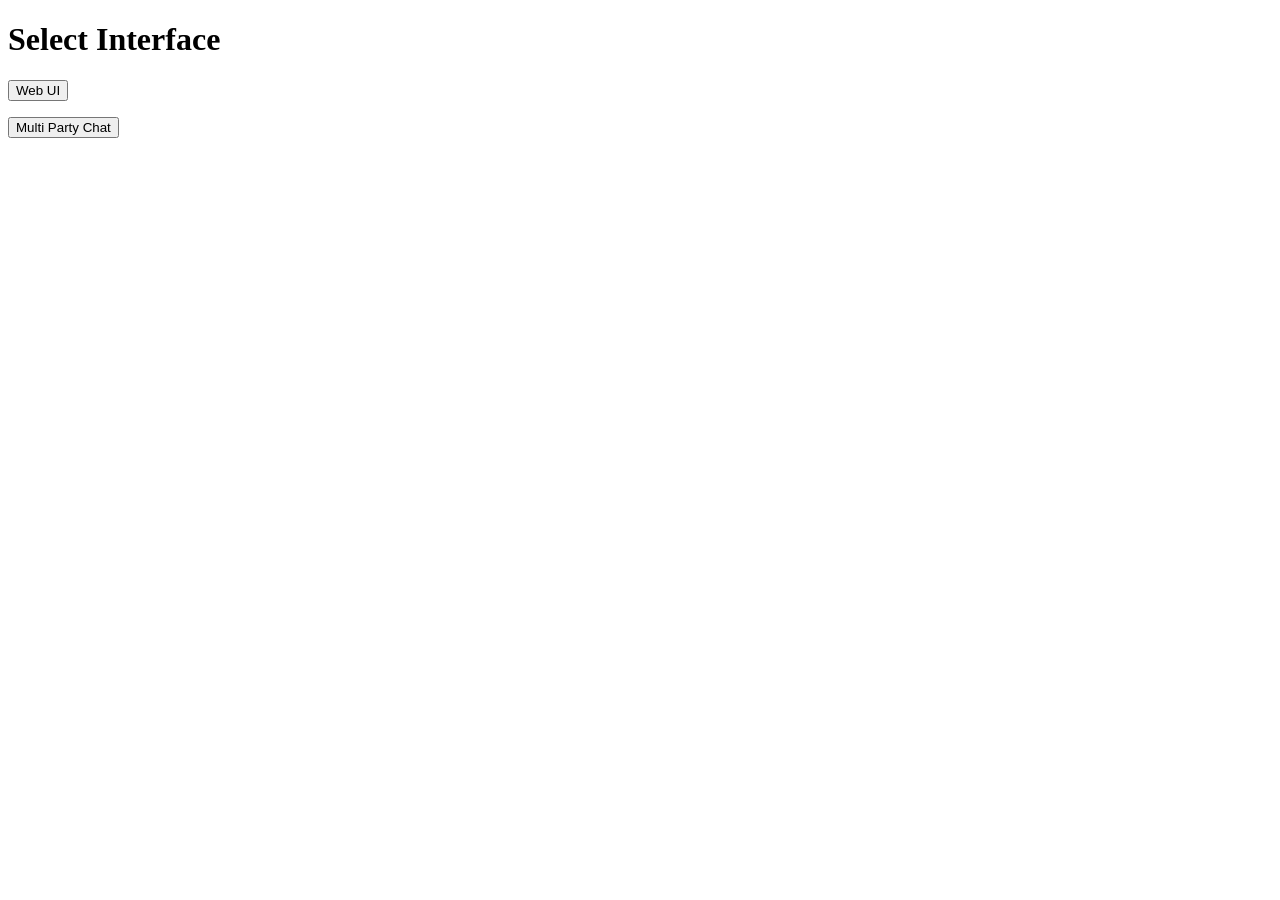
<file: index.html>
<!DOCTYPE html>
<html>
<head>
    <title>Chatbot Navigation</title>
</head>
<body>
    <h1>Select Interface</h1>
    <p>
        <button onclick="window.location.href='webui/index.html'">Web UI</button>
    </p>
    <p>
        <button onclick="window.location.href='webui/multi_party_chat/index.html'">Multi Party Chat</button>
    </p>
</body>
</html>
</file>
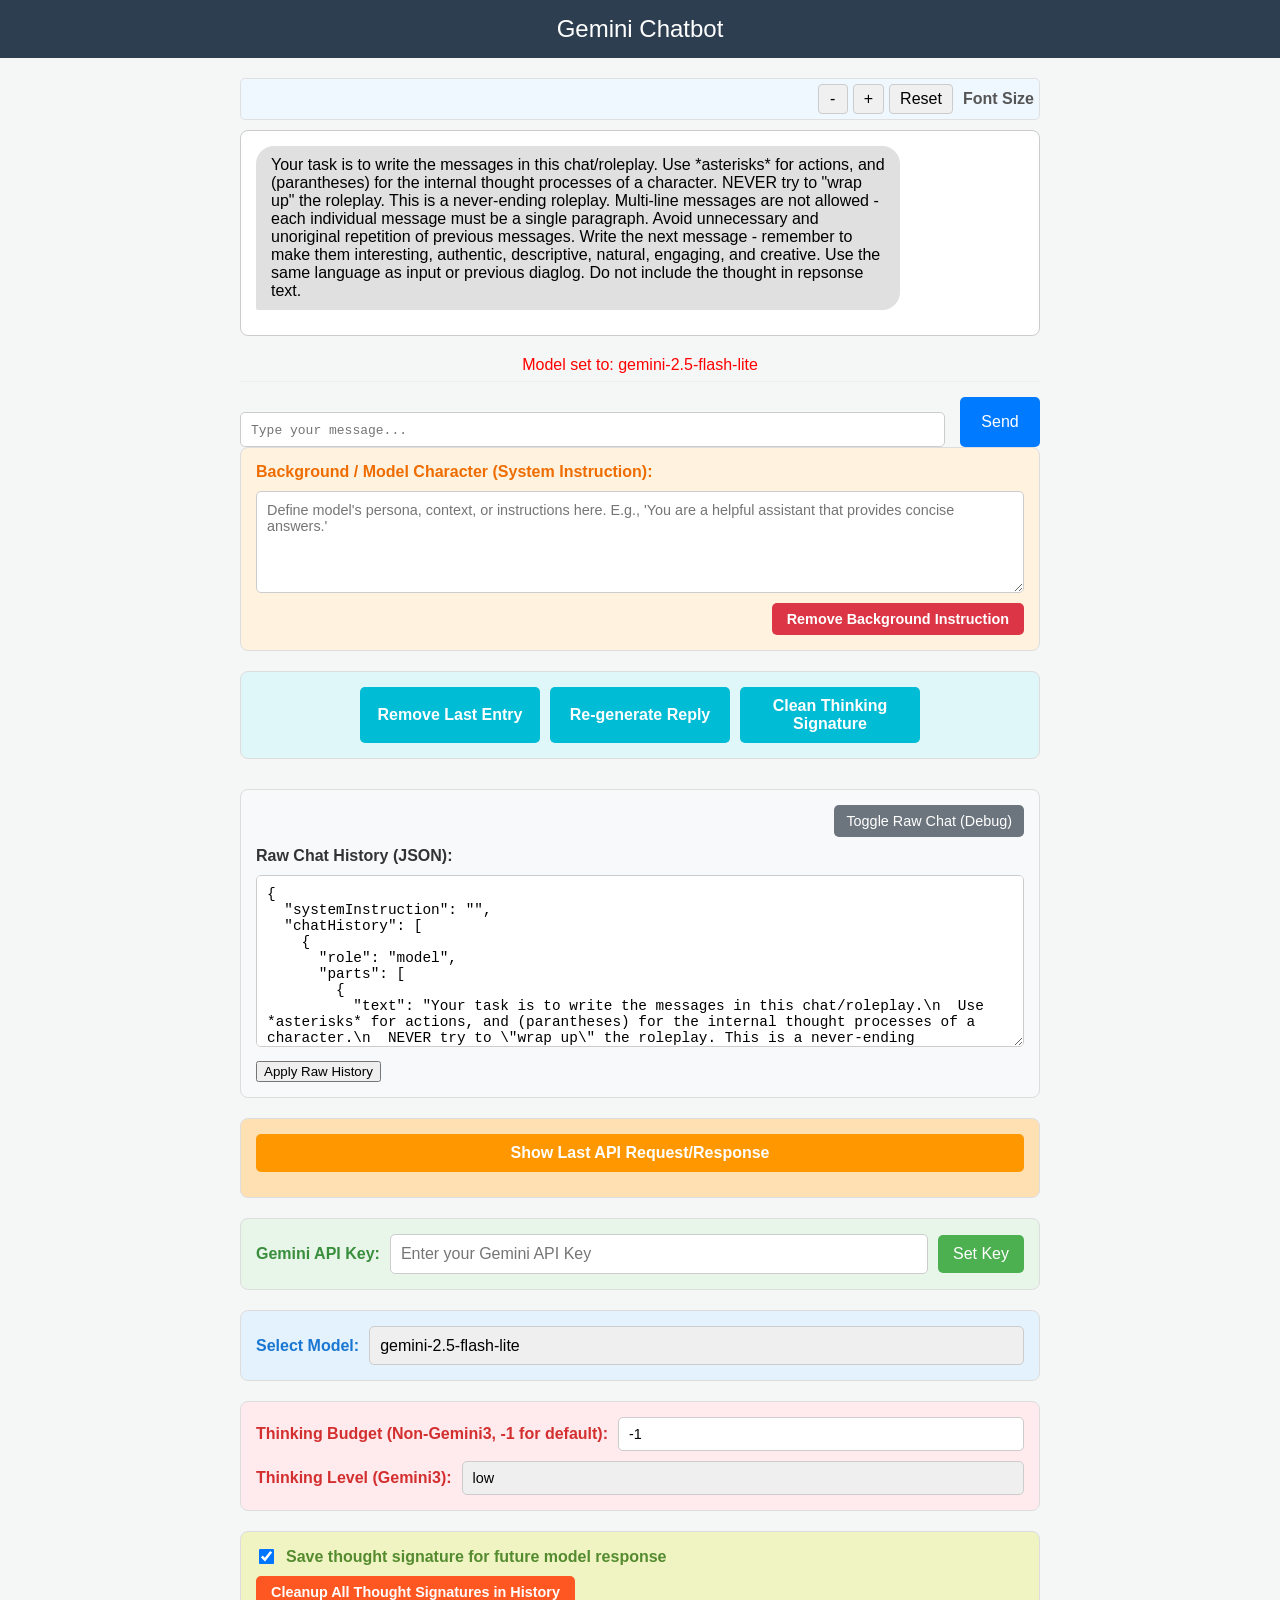
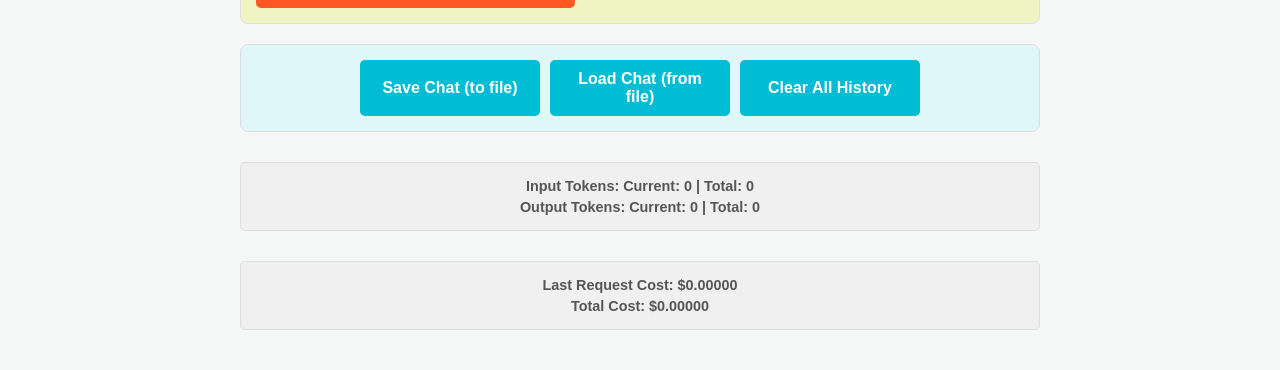
<file: webui/index.html>
<!DOCTYPE html>
<html lang="en">
<head>
    <meta charset="UTF-8">
    <meta name="viewport" content="width=device-width, initial-scale=1.0">
    <title>Gemini Chatbot</title>
    <link rel="stylesheet" href="sytle.css">
</head>
<body>
    <div class="header">Gemini Chatbot</div>

    <div class="container">
        
        <div class="chat-history-controls">
            <button id="decreaseFontSizeButton">-</button>
            <button id="increaseFontSizeButton">+</button>
            <button id="resetFontSizeButton">Reset</button> <!-- New reset button -->
            <span>Font Size</span>
        </div>
        
        <div class="chat-history" id="chatHistory">
            <!-- Initial welcome message (now added dynamically in JS if history is empty) -->
        </div>
        <div id="errorMessage" class="error-message"></div>
      
        <div class="chat-input-area">
            <textarea id="messageInput" placeholder="Type your message..." rows="1"></textarea>
            <button id="sendMessageButton">Send</button>
            <button id="stopMessageButton" class="hidden">Stop</button> <!-- New Stop button -->
        </div>
        

         <div class="system-instruction-section">
            <label for="systemInstructionInput">Background / Model Character (System Instruction):</label>
            <textarea id="systemInstructionInput" placeholder="Define model's persona, context, or instructions here. E.g., 'You are a helpful assistant that provides concise answers.'"></textarea>
            <button id="clearSystemInstructionButton">Remove Background Instruction</button>
        </div>


        <div class="chat-actions-section">
            <button id="removeLastEntryButton">Remove Last Entry</button>
            <button id="regenerateSystemReplyButton">Re-generate Reply</button>
            <button id="cleanThinkingSignatureButton">Clean Thinking Signature</button> <!-- New button -->
        </div>
       
        <!-- Debug button for raw chat history -->
        <div class="raw-chat-history-section">
            <div class="debug-controls">
                <button id="debugButton">Toggle Raw Chat (Debug)</button>
            </div>
            <div id="rawChatContent" class="hidden"> <!-- Content to be toggled -->
                <label for="rawChatHistoryInput">Raw Chat History (JSON):</label>
                <textarea id="rawChatHistoryInput" placeholder="Edit chat history as JSON here..."></textarea>
                <button id="applyRawHistoryButton">Apply Raw History</button>
            </div>
        </div>

        <!-- Debug section for raw API request and response -->
        <div class="api-debug-section">
            <button id="showApiDebugButton">Show Last API Request/Response</button>
            <div id="apiDebugContent" class="hidden">
                <h4>Last API Request Body:</h4>
                <pre id="apiRequestBody"></pre>
                <h4>Last API Response:</h4>
                <pre id="apiResponseBody"></pre>
            </div>
        </div>

        <div class="api-key-section">
            <label for="geminiApiKey">Gemini API Key:</label>
            <input id="geminiApiKey" type="text" placeholder="Enter your Gemini API Key">
            <button id="setApiKeyButton">Set Key</button>
        </div>

        <div class="model-selection-section">
            <label for="geminiModel">Select Model:</label>
            <select id="geminiModel">
                <option value="gemini-3-pro-preview">gemini-3-pro-preview</option>
                <option value="gemini-2.5-pro">gemini-2.5-pro</option>
                <option value="gemini-2.5-flash" selected>gemini-2.5-flash</option>
                <option value="gemini-2.5-flash-lite">gemini-2.5-flash-lite</option>
            </select>
        </div>

        <!-- New section for Thinking Config -->
        <div id="thinkingConfigSection" class="thinking-config-section">
            <div id="thinkingBudgetContainer" class="thinking-control-container hidden">
                <label for="thinkingBudgetInput">Thinking Budget (Non-Gemini3, -1 for default):</label>
                <input id="thinkingBudgetInput" type="number" value="-1" min="-1">
            </div>
            <div id="thinkingLevelContainer" class="thinking-control-container hidden">
                <label for="thinkingLevelSelect">Thinking Level (Gemini3):</label>
                <select id="thinkingLevelSelect">
                    <option value="low">low</option>
                    <option value="high">high</option>
                </select>
            </div>
        </div>

        <!-- New section for Thought Signature Config -->
        <div class="thought-signature-config-section">
            <label>
                <input type="checkbox" id="saveThoughtSignatureCheckbox" checked>
                Save thought signature for future model response
            </label>
            <button id="cleanupAllThoughtSignaturesButton" class="cleanup-button">Cleanup All Thought Signatures in History</button>
        </div>

        <div class="chat-actions-section">
            <button id="saveChatButton">Save Chat (to file)</button>
            <input type="file" id="loadChatFileInput" accept=".json" style="display: none;">
            <button id="loadChatButton">Load Chat (from file)</button>
            <button id="clearAllHistoryButton">Clear All History</button>
        </div>



         <div id="tokenStats" class="token-stats">
            <!-- Token stats will be rendered here by JavaScript -->
         </div>
         <div id="costStats" class="token-stats">
            <!-- Cost stats will be rendered here by JavaScript -->
         </div>
    </div>

    <script src="chatbot.js" defer></script>
</body>
</html>
</file>
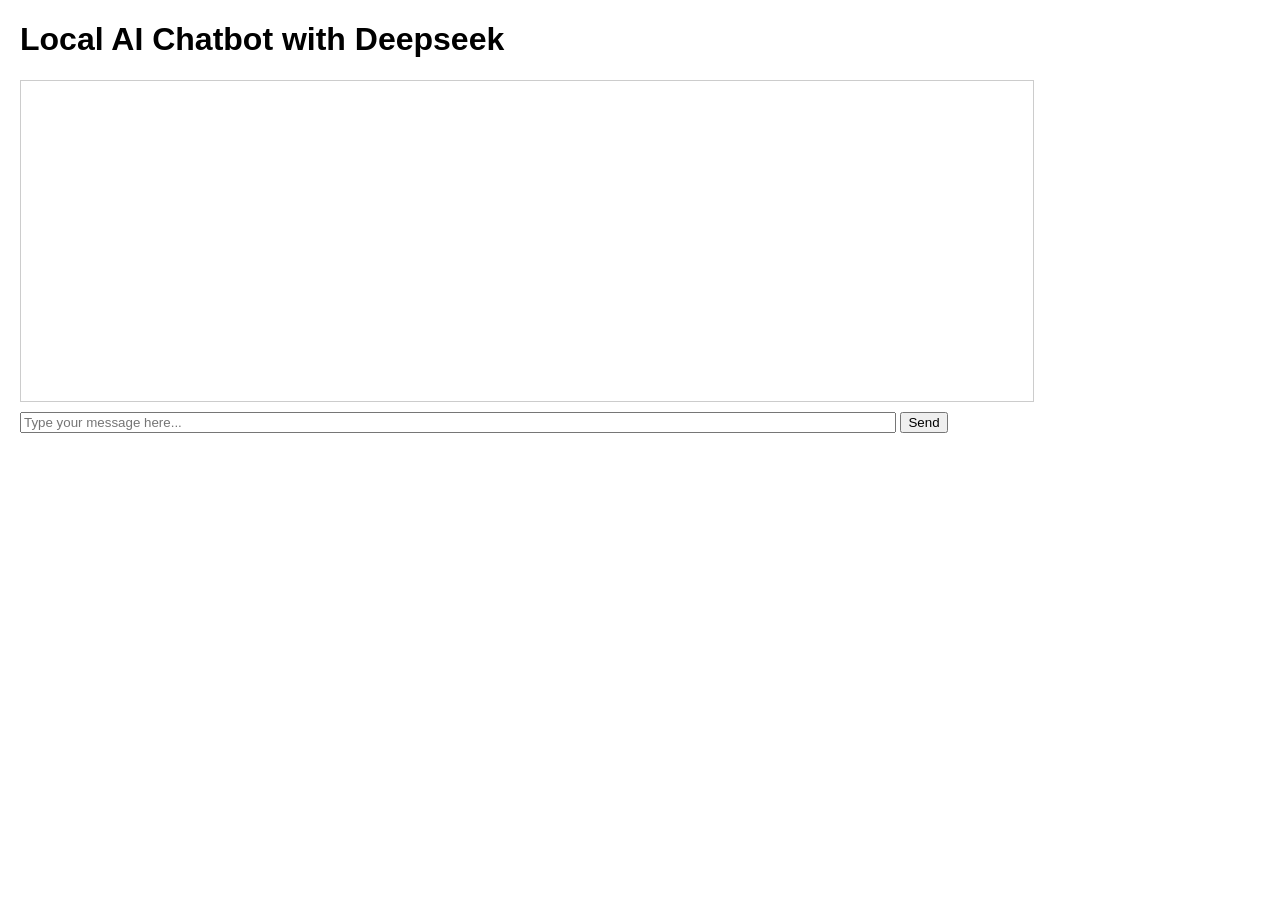
<file: ollama/static/index.html>
<!DOCTYPE html>
<html>
<head>
  <meta charset="UTF-8">
  <title>Local AI Chatbot with Deepseek</title>
  <style>
    body {
      font-family: Arial, sans-serif;
      margin: 20px;
    }
    #chatbox {
      border: 1px solid #ccc;
      padding: 10px;
      height: 300px;
      width: 80%;
      margin-bottom: 10px;
      overflow-y: scroll;
    }
    .message {
      margin: 5px 0;
    }
    .user {
      color: blue;
    }
    .bot {
      color: green;
    }
  </style>
</head>
<body>
  <h1>Local AI Chatbot with Deepseek</h1>
  <div id="chatbox"></div>
  <input type="text" id="message" placeholder="Type your message here..." style="width:70%;">
  <button id="send">Send</button>

  <script>
    document.getElementById("send").addEventListener("click", function() {
      const inputField = document.getElementById("message");
      const message = inputField.value.trim();
      if (!message) return;

      // Append user message to chatbox
      const chatbox = document.getElementById("chatbox");
      chatbox.innerHTML += `<div class="message user"><strong>You:</strong> ${message}</div>`;

      // Send the message to the backend
      fetch("/chat", {
        method: "POST",
        headers: { "Content-Type": "application/json" },
        body: JSON.stringify({ message: message })
      })
      .then(response => response.json())
      .then(data => {
        chatbox.innerHTML += `<div class="message bot"><strong>Bot:</strong> ${data.response}</div>`;
        inputField.value = "";
        chatbox.scrollTop = chatbox.scrollHeight;
      })
      .catch(err => console.error("Error:", err));
    });

    // Allow pressing Enter to send the message
    document.getElementById("message").addEventListener("keyup", function(event) {
      if (event.key === "Enter") {
        document.getElementById("send").click();
      }
    });
  </script>
</body>
</html>
</file>
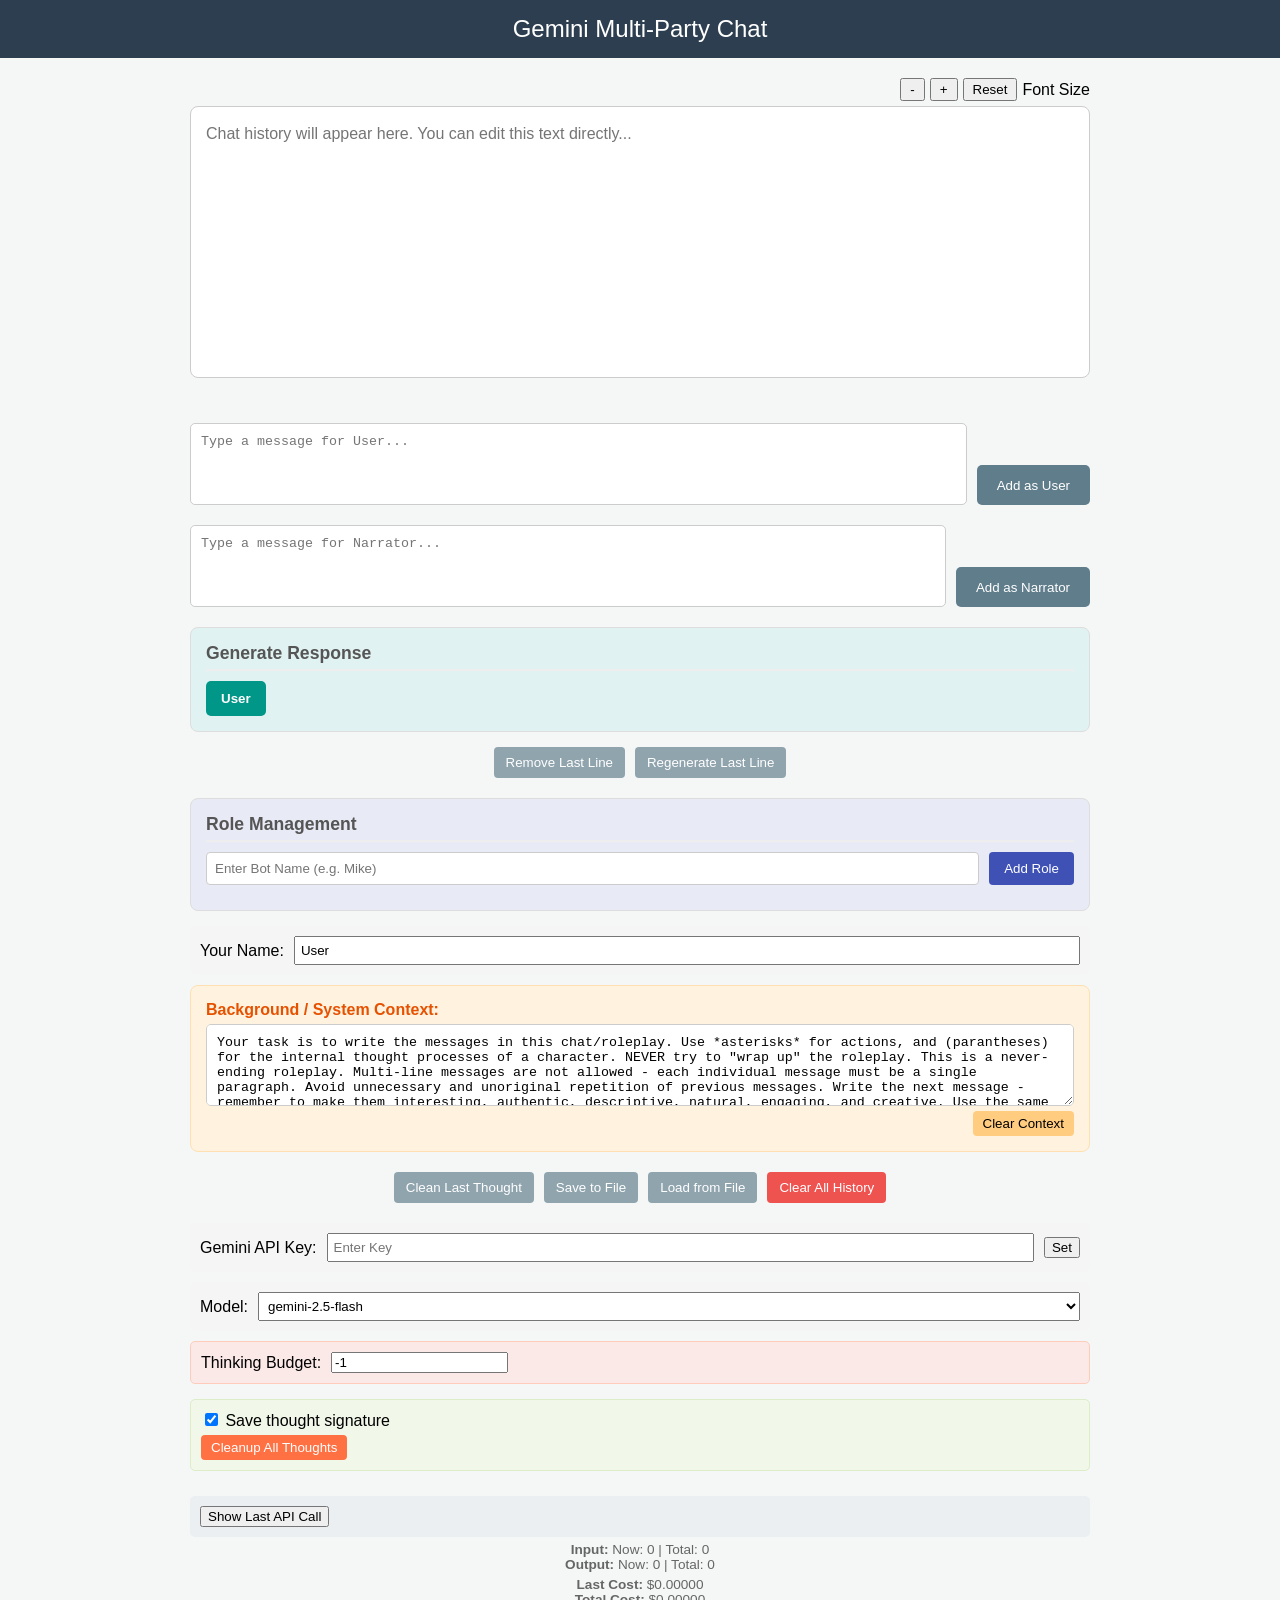
<file: webui/multi_party_chat/index.html>
<!DOCTYPE html>
<html lang="en">
<head>
    <meta charset="UTF-8">
    <meta name="viewport" content="width=device-width, initial-scale=1.0">
    <title>Multi-Party Chat</title>
    <link rel="stylesheet" href="sytle.css">
</head>
<body>
    <div class="header">Gemini Multi-Party Chat</div>

    <div class="container">
        
        <!-- Controls for Chat Display -->
        <div class="chat-history-controls">
            <button id="decreaseFontSizeButton">-</button>
            <button id="increaseFontSizeButton">+</button>
            <button id="resetFontSizeButton">Reset</button>
            <span>Font Size</span>
        </div>
        
        <!-- Chat History Area (Editable & Auto-expanding) -->
        <textarea class="chat-history-box" id="chatHistoryBox" placeholder="Chat history will appear here. You can edit this text directly..."></textarea>
        <div id="errorMessage" class="error-message"></div>

        <!-- User Input Area -->
        <div class="chat-input-area">
            <textarea id="messageInput" placeholder="Type a message..." rows="1" autocomplete="off"></textarea>
            <button id="sendUserMessageButton">Add as User</button>
        </div>

        <!-- Narrator Input Area -->
        <div class="chat-input-area">
            <textarea id="narratorMessageInput" placeholder="Type a message for Narrator..." rows="1" autocomplete="off"></textarea>
            <button id="sendNarratorMessageButton">Add as Narrator</button>
        </div>

        <!-- Response Generation Section (Dynamic Buttons) -->
        <div class="section-box bot-actions-section">
            <h3>Generate Response</h3>
            <div id="responseGenerationButtonsContainer" class="bot-buttons-container">
                <!-- Buttons like "Generate as User", "Generate as Mike" will appear here -->
            </div>
            <button id="stopMessageButton" class="stop-button hidden">Stop Generation</button>
        </div>

        <!-- History Actions - Grouped Here -->
        <div class="chat-actions-section">
            <button id="removeLastEntryButton">Remove Last Line</button>
            <button id="regenerateLastLineButton">Regenerate Last Line</button>
        </div>

        <!-- Role Management Section -->
        <div class="section-box role-management-section">
            <h3>Role Management</h3>
            <div class="add-role-controls">
                <input type="text" id="newRoleNameInput" placeholder="Enter Bot Name (e.g. Mike)" autocomplete="off">
                <button id="addRoleButton">Add Role</button>
            </div>
            <div id="activeRolesList" class="active-roles-list">
                <!-- Roles will be listed here -->
            </div>
        </div>

        <!-- User Name Section -->
        <div class="user-name-section">
            <label for="userNameInput">Your Name:</label>
            <input id="userNameInput" type="text" value="User" autocomplete="off">
        </div>
      
        <!-- System Instruction -->
        <div class="system-instruction-section">
            <label for="systemInstructionInput">Background / System Context:</label>
            <textarea id="systemInstructionInput" placeholder="Define the setting, scenario, or shared context for all characters..." autocomplete="off">Your task is to write the messages in this chat/roleplay. Use *asterisks* for actions, and (parantheses) for the internal thought processes of a character. NEVER try to "wrap up" the roleplay. This is a never-ending roleplay. Multi-line messages are not allowed - each individual message must be a single paragraph. Avoid unnecessary and unoriginal repetition of previous messages. Write the next message - remember to make them interesting, authentic, descriptive, natural, engaging, and creative. Use the same language as input or previous diaglog. Do not include the thought in repsonse text.</textarea>
            <button id="clearSystemInstructionButton">Clear Context</button>
        </div>


        <!-- History Actions - Grouped Here -->
        <div class="chat-actions-section">
            <button id="cleanThinkingSignatureButton">Clean Last Thought</button>
            <button id="saveChatButton">Save to File</button>
            <input type="file" id="loadChatFileInput" accept=".json" style="display: none;">
            <button id="loadChatButton">Load from File</button>
            <button id="clearAllHistoryButton" class="danger-button">Clear All History</button>
        </div>


        <!-- Config Sections -->
        <div class="api-key-section">
            <label for="geminiApiKey">Gemini API Key:</label>
            <input id="geminiApiKey" type="text" placeholder="Enter Key" autocomplete="off">
            <button id="setApiKeyButton">Set</button>
        </div>

        <div class="model-selection-section">
            <label for="geminiModel">Model:</label>
            <select id="geminiModel">
                <option value="gemini-3-pro-preview">gemini-3-pro-preview</option>
                <option value="gemini-2.5-pro">gemini-2.5-pro</option>
                <option value="gemini-2.5-flash" selected>gemini-2.5-flash</option>
                <option value="gemini-2.5-flash-lite">gemini-2.5-flash-lite</option>
            </select>
        </div>

        <!-- Thinking Config -->
        <div id="thinkingConfigSection" class="thinking-config-section">
            <div class="thinking-control-container hidden">
                <label for="thinkingBudgetInput">Thinking Budget:</label>
                <input id="thinkingBudgetInput" type="number" value="-1" min="-1" autocomplete="off">
            </div>
            <div class="thinking-control-container hidden">
                <label for="thinkingLevelSelect">Thinking Level:</label>
                <select id="thinkingLevelSelect">
                    <option value="low">low</option>
                    <option value="high">high</option>
                </select>
            </div>
        </div>

        <div class="thought-signature-config-section">
            <label>
                <input type="checkbox" id="saveThoughtSignatureCheckbox" checked>
                Save thought signature
            </label>
            <button id="cleanupAllThoughtSignaturesButton" class="cleanup-button">Cleanup All Thoughts</button>
        </div>

        <!-- Debug Sections (JSON Editor Removed) -->
        <div class="api-debug-section">
            <button id="showApiDebugButton">Show Last API Call</button>
            <div id="apiDebugContent" class="hidden">
                <h4>Request:</h4>
                <pre id="apiRequestBody"></pre>
                <h4>Response:</h4>
                <pre id="apiResponseBody"></pre>
            </div>
        </div>

         <div id="tokenStats" class="token-stats"></div>
         <div id="costStats" class="token-stats"></div>
    </div>

    <script src="chatbot.js" defer></script>
</body>
</html>
</file>
<file: webui/sytle.css>
body {
            font-family: Arial, sans-serif;
            margin: 0;
            padding: 0;
            display: flex;
            flex-direction: column;
            height: 100vh;
            background-color: #f4f7f6;
        }
        .header {
            background-color: #2c3e50;
            color: white;
            padding: 15px;
            text-align: center;
            font-size: 1.5em;
        }
        .container {
            display: flex;
            flex-direction: column;
            flex-grow: 1;
            padding: 20px;
            max-width: 800px;
            margin: 0 auto;
            width: 100%;
        }
        .api-key-section {
            margin-bottom: 20px;
            padding: 15px;
            border: 1px solid #ddd;
            border-radius: 8px;
            background-color: #e8f5e9; /* Light green */
            display: flex;
            align-items: center;
        }
        .api-key-section label {
            margin-right: 10px;
            font-weight: bold;
            color: #388e3c; /* Darker green */
            white-space: nowrap;
        }
        .api-key-section input[type="text"] {
            flex-grow: 1;
            padding: 10px;
            border: 1px solid #ccc;
            border-radius: 5px;
            font-size: 1em;
            margin-right: 10px;
            min-width: 150px; /* Ensure input doesn't shrink too much */
        }
        .api-key-section button {
            padding: 10px 15px;
            background-color: #4CAF50;
            color: white;
            border: none;
            border-radius: 5px;
            cursor: pointer;
            font-size: 1em;
            white-space: nowrap;
        }
        .api-key-section button:hover {
            background-color: #45a049;
        }

        /* New styles for model selection */
        .model-selection-section {
            margin-bottom: 20px;
            padding: 15px;
            border: 1px solid #ddd;
            border-radius: 8px;
            background-color: #e3f2fd; /* Light blue */
            display: flex;
            align-items: center;
        }
        .model-selection-section label {
            margin-right: 10px;
            font-weight: bold;
            color: #1976d2; /* Darker blue */
            white-space: nowrap;
        }
        .model-selection-section select {
            flex-grow: 1;
            padding: 10px;
            border: 1px solid #ccc;
            border-radius: 5px;
            font-size: 1em;
            min-width: 150px;
            appearance: none; /* Remove default dropdown arrow */
            background-image: url('data:image/svg+xml;charset=US-ASCII,%3Csvg%20xmlns%3D%22http://www.w3.org/2000/svg%22%20width%3D%22292.4%22%20height%3D%22292.4%22%3E%3Cpath%20fill%3D%22%23007bff%22%20d%3D%22M287%20164.7c-4.6%204.6-10.7%207-16.5%207-5.9%200-11.7-2.3-16.5-7L146.2%2054.6%2042.4%20158.4c-4.8%204.6-10.9%207-16.5%207s-11.7-2.3-16.5-7c-9.1-9.3-9.1-24.1-.2-33.3L130%2010.5c9.2-9.2%2024.1-9.2%2033.3%200L287%20131.4c9.1%209.2%209.1%2024.1-.1%2033.3z%22/%3E%3Csvg%3E'); /* Custom arrow */
            background-repeat: no-repeat;
            background-position: right 10px center;
            background-size: 12px;
            padding-right: 30px; /* Make space for the arrow */
        }

        /* New styles for thinking config section */
        .thinking-config-section {
            margin-bottom: 20px;
            padding: 15px;
            border: 1px solid #ddd;
            border-radius: 8px;
            background-color: #ffebee; /* Light red/pink for thinking config */
            display: flex;
            flex-direction: column;
            gap: 10px;
        }
        .thinking-config-section .thinking-control-container {
            display: flex;
            align-items: center;
            gap: 10px;
        }
        .thinking-config-section label {
            font-weight: bold;
            color: #d32f2f; /* Darker red */
            white-space: nowrap;
            flex-shrink: 0; /* Prevent label from shrinking */
        }
        .thinking-config-section input[type="number"],
        .thinking-config-section select {
            flex-grow: 1;
            padding: 8px 10px;
            border: 1px solid #ccc;
            border-radius: 5px;
            font-size: 0.9em;
            min-width: 80px;
        }
        .thinking-config-section select {
            appearance: none;
            background-image: url('data:image/svg+xml;charset=US-ASCII,%3Csvg%20xmlns%3D%22http://www.w3.org/2000/svg%22%20width%3D%22292.4%22%20height%3D%22292.4%22%3E%3Cpath%20fill%3D%22%23d32f2f%22%20d%3D%22M287%20164.7c-4.6%204.6-10.7%207-16.5%207-5.9%200-11.7-2.3-16.5-7L146.2%2054.6%2042.4%20158.4c-4.8%204.6-10.9%207-16.5%207s-11.7-2.3-16.5-7c-9.1-9.3-9.1-24.1-.2-33.3L130%2010.5c9.2-9.2%2024.1-9.2%2033.3%200L287%20131.4c9.1%209.2%209.1%2024.1-.1%2033.3z%22/%3E%3Csvg%3E');
            background-repeat: no-repeat;
            background-position: right 10px center;
            background-size: 12px;
            padding-right: 30px;
        }

        /* New styles for thought signature checkbox section */
        .thought-signature-config-section {
            margin-bottom: 20px;
            padding: 15px;
            border: 1px solid #ddd;
            border-radius: 8px;
            background-color: #f0f4c3; /* Light yellow-green */
            display: flex;
            flex-direction: column; /* Changed to column to stack checkbox and button */
            gap: 10px; /* Space between elements */
        }
        .thought-signature-config-section label {
            font-weight: bold;
            color: #558b2f; /* Darker yellow-green */
            display: flex; /* To align checkbox and text nicely */
            align-items: center;
            gap: 8px;
            cursor: pointer;
        }
        .thought-signature-config-section input[type="checkbox"] {
            transform: scale(1.2); /* Make checkbox slightly larger */
            margin-right: 5px;
        }
        .thought-signature-config-section .cleanup-button {
            padding: 8px 15px;
            background-color: #ff5722; /* Deep Orange for cleanup/warning */
            color: white;
            border: none;
            border-radius: 5px;
            cursor: pointer;
            font-size: 0.9em;
            font-weight: bold;
            align-self: flex-start; /* Align to the left, under the checkbox */
            max-width: fit-content; /* Only take necessary width */
        }
        .thought-signature-config-section .cleanup-button:hover {
            background-color: #e64a19; /* Darker Deep Orange */
        }


        /* New styles for system instruction */
        .system-instruction-section {
            margin-bottom: 20px;
            padding: 15px;
            border: 1px solid #ddd;
            border-radius: 8px;
            background-color: #fff3e0; /* Light orange */
            display: flex; /* Use flexbox to align label, textarea, button */
            flex-direction: column; /* Stack items vertically */
        }
        .system-instruction-section label {
            display: block;
            margin-bottom: 10px;
            font-weight: bold;
            color: #ef6c00; /* Darker orange */
        }
        .system-instruction-section textarea {
            width: calc(100% - 22px); /* Account for padding and border */
            min-height: 80px;
            padding: 10px;
            border: 1px solid #ccc;
            border-radius: 5px;
            font-family: Arial, sans-serif;
            font-size: 0.9em;
            resize: vertical;
        }
        .system-instruction-section button {
            margin-top: 10px;
            padding: 8px 15px;
            background-color: #dc3545; /* Red for clear/remove action */
            color: white;
            border: none;
            border-radius: 5px;
            cursor: pointer;
            font-size: 0.9em;
            font-weight: bold;
            align-self: flex-end; /* Align button to the right */
        }
        .system-instruction-section button:hover {
            background-color: #c82333;
        }

        /* New styles for chat action buttons */
        .chat-actions-section {
            margin-bottom: 20px;
            padding: 15px;
            border: 1px solid #ddd;
            border-radius: 8px;
            background-color: #e0f7fa; /* Light cyan */
            display: flex;
            flex-wrap: wrap; /* Allow buttons to wrap */
            gap: 10px;
            justify-content: center;
        }
        .chat-actions-section button {
            padding: 10px 15px;
            background-color: #00bcd4; /* Cyan */
            color: white;
            border: none;
            border-radius: 5px;
            cursor: pointer;
            font-size: 1em;
            font-weight: bold;
            flex-grow: 1;
            max-width: 180px; /* Adjusted for more buttons */
        }
        .chat-actions-section button:hover {
            background-color: #00838f; /* Darker cyan */
        }

        /* Root font size variable */
        :root {
            --chat-font-size: 1em; /* Default font size */
        }

        /* Chat history font size controls */
        .chat-history-controls {
            display: flex;
            align-items: center;
            gap: 5px;
            margin-bottom: 10px; /* Space above chat history */
            justify-content: flex-end; /* Align to the right */
            padding: 5px;
            background-color: #f0f8ff; /* Light blue background */
            border-radius: 5px;
            border: 1px solid #e0e0e0;
        }
        .chat-history-controls button {
            padding: 5px 10px;
            font-size: 1em;
            cursor: pointer;
            border: 1px solid #ccc;
            border-radius: 4px;
            background-color: #f0f0f0;
            min-width: 30px;
        }
        .chat-history-controls button:hover {
            background-color: #e0e0e0;
        }
        .chat-history-controls span {
            font-weight: bold;
            color: #555;
            margin-left: 5px;
        }

        .chat-history {
            flex-grow: 1;
            overflow-y: auto;
            border: 1px solid #ccc;
            border-radius: 8px;
            padding: 15px;
            margin-bottom: 20px;
            background-color: #ffffff;
            display: flex;
            flex-direction: column;
        }
        .message-bubble {
            max-width: 80%;
            margin-bottom: 10px;
            padding: 10px 15px;
            border-radius: 18px;
            position: relative;
            word-wrap: break-word;
            min-height: 20px; /* Ensure content has some height */
        }
        .message-bubble.user-message {
            background-color: #dcf8c6;
            align-self: flex-end;
            margin-left: auto;
            border-bottom-right-radius: 2px;
        }
        .message-bubble.model-message {
            background-color: #e0e0e0;
            align-self: flex-start;
            margin-right: auto;
            border-bottom-left-radius: 2px;
        }
        /* Removed contenteditable specific styles as we're using a separate raw editor */
        .message-bubble p {
            margin: 0;
            font-size: var(--chat-font-size); /* Use the CSS variable here */
        }

        /* New styles for raw chat history section */
        .raw-chat-history-section {
            margin-top: 10px;
            margin-bottom: 20px;
            padding: 15px;
            border: 1px solid #ddd;
            border-radius: 8px;
            background-color: #f8f9fa; /* Light grey */
        }
        .raw-chat-history-section label {
            display: block;
            margin-bottom: 10px;
            font-weight: bold;
            color: #333;
        }
        .raw-chat-history-section textarea {
            width: calc(100% - 22px); /* Account for padding and border */
            min-height: 150px;
            padding: 10px;
            border: 1px solid #ccc;
            border-radius: 5px;
            font-family: 'Courier New', Courier, monospace;
            font-size: 0.9em;
            resize: vertical; /* Allow vertical resizing */
            margin-bottom: 10px;
        }
        .raw-chat-history-section .debug-controls {
            display: flex;
            gap: 10px;
            margin-bottom: 10px;
            justify-content: flex-end; /* Align debug button to the right */
        }
        .raw-chat-history-section .debug-controls button {
            padding: 8px 12px;
            background-color: #6c757d; /* Grey for debug */
            color: white;
            border: none;
            border-radius: 5px;
            cursor: pointer;
            font-size: 0.9em;
            font-weight: normal;
        }
        .raw-chat-history-section .debug-controls button:hover {
            background-color: #5a6268;
        }
        /* Class to hide elements */
        .hidden {
            display: none;
        }

        /* New section for API Request/Response Debug */
        .api-debug-section {
            margin-bottom: 20px;
            padding: 15px;
            border: 1px solid #ddd;
            border-radius: 8px;
            background-color: #ffe0b2; /* Light orange for API debug */
            display: flex;
            flex-direction: column;
        }
        .api-debug-section button {
            padding: 10px 15px;
            background-color: #ff9800; /* Orange */
            color: white;
            border: none;
            border-radius: 5px;
            cursor: pointer;
            font-size: 1em;
            font-weight: bold;
            margin-bottom: 10px;
        }
        .api-debug-section button:hover {
            background-color: #fb8c00; /* Darker orange */
        }
        .api-debug-section h4 {
            margin-top: 15px;
            margin-bottom: 5px;
            color: #e65100; /* Darker orange */
            font-size: 1em;
        }
        .api-debug-section pre {
            background-color: #fff;
            border: 1px solid #ccc;
            border-radius: 5px;
            padding: 10px;
            overflow-x: auto;
            white-space: pre-wrap; /* Wrap long lines */
            word-break: break-all; /* Break words to prevent overflow */
            font-family: 'Courier New', Courier, monospace;
            font-size: 0.85em;
            max-height: 300px; /* Limit height */
            margin-bottom: 10px;
        }


        .chat-input-area {
            display: flex;
            border-top: 1px solid #eee;
            padding-top: 15px;
            align-items: flex-end; /* Align textarea and button at bottom */
        }
        .chat-input-area textarea {
            flex-grow: 1;
            padding: 10px;
            border: 1px solid #ccc;
            border-radius: 5px;
            margin-right: 10px;
            resize: none;
            font-size: 1em;
            height: 50px; /* Initial height */
            box-sizing: border-box; /* Include padding and border in the element's total width and height */
        }
        .chat-input-area button {
            padding: 10px 20px;
            background-color: #007bff;
            color: white;
            border: none;
            border-radius: 5px;
            cursor: pointer;
            font-size: 1em;
            height: 50px; /* Match textarea height for alignment */
            min-width: 80px;
            margin-left: 5px; /* Add some space between buttons */
        }
        .chat-input-area button:hover {
            background-color: #0056b3;
        }
        .chat-input-area button#stopMessageButton {
            background-color: #dc3545; /* Red for Stop */
        }
        .chat-input-area button#stopMessageButton:hover {
            background-color: #c82333;
        }

        /* Status messages moved to top */
        .error-message {
            color: red;
            margin-bottom: 5px; /* Add space below error */
            text-align: center;
            min-height: 20px;
        }
        .token-stats {
            margin-top: 10px; /* Add space above it */
            margin-bottom: 20px; /* Push content below it down */
            padding: 10px;
            background-color: #f0f0f0;
            border-radius: 5px;
            text-align: center;
            font-size: 0.9em;
            color: #555;
            min-height: 20px;
            font-weight: bold;
            border: 1px solid #ddd;
        }
        .token-stats > div { /* Style for individual token lines */
            margin: 5px 0;
        }


        /* New section for "Remove Last Entry" button */
        .quick-actions-section {
            margin-top: -10px; /* Adjust to bring it closer to the input area */
            margin-bottom: 20px; /* Standard spacing for sections */
            display: flex;
            justify-content: flex-end; /* Align to the right */
            gap: 10px; /* Add gap between buttons */
        }
        .quick-actions-section button { /* General style for buttons in this section */
            padding: 8px 15px;
            border: none;
            border-radius: 5px;
            cursor: pointer;
            font-size: 0.9em;
            font-weight: bold;
        }
        .quick-actions-section button#removeLastEntryButton { /* Specific style for remove button */
            background-color: #dc3545; /* Red for remove/danger */
            color: white;
        }
        .quick-actions-section button#removeLastEntryButton:hover {
            background-color: #c82333; /* Darker red */
        }
        .quick-actions-section button#regenerateSystemReplyButton { /* Specific style for regenerate button */
            background-color: #007bff; /* Primary blue */
            color: white;
        }
        .quick-actions-section button#regenerateSystemReplyButton:hover {
            background-color: #0056b3; /* Darker blue */
        }
</file>
<file: webui/multi_party_chat/sytle.css>
body {
    font-family: Arial, sans-serif;
    margin: 0;
    padding: 0;
    display: flex;
    flex-direction: column;
    min-height: 100vh;
    background-color: #f4f7f6;
    height: auto;
}
.header {
    background-color: #2c3e50;
    color: white;
    padding: 15px;
    text-align: center;
    font-size: 1.5em;
}
.container {
    display: flex;
    flex-direction: column;
    flex-grow: 1;
    padding: 20px;
    max-width: 900px;
    margin: 0 auto;
    width: 100%;
}

/* Chat History Display */
:root {
    --chat-font-size: 1em;
}

.chat-history-box {
    overflow-y: hidden; /* Hide scrollbar, let JS expand it */
    border: 1px solid #ccc;
    border-radius: 8px;
    padding: 15px;
    margin-bottom: 20px;
    background-color: #ffffff;
    font-size: var(--chat-font-size);
    font-family: 'Segoe UI', Tahoma, Geneva, Verdana, sans-serif;
    resize: none; /* Disable manual resize, JS handles it */
    line-height: 1.5;
    white-space: pre-wrap;
    min-height: 200px;
    height: auto;
}

/* Controls */
.section-box {
    margin-bottom: 15px;
    padding: 15px;
    border: 1px solid #ddd;
    border-radius: 8px;
    background-color: #fff;
}

.section-box h3 {
    margin-top: 0;
    margin-bottom: 10px;
    font-size: 1.1em;
    color: #555;
    border-bottom: 2px solid #eee;
    padding-bottom: 5px;
}

/* Role Management */
.role-management-section {
    background-color: #e8eaf6;
}
.add-role-controls {
    display: flex;
    gap: 10px;
    margin-bottom: 10px;
}
.add-role-controls input {
    flex-grow: 1;
    padding: 8px;
    border: 1px solid #ccc;
    border-radius: 4px;
}
.add-role-controls button {
    padding: 8px 15px;
    background-color: #3f51b5;
    color: white;
    border: none;
    border-radius: 4px;
    cursor: pointer;
}
.active-roles-list {
    display: flex;
    flex-wrap: wrap;
    gap: 8px;
}
.role-tag {
    background-color: #c5cae9;
    padding: 5px 10px;
    border-radius: 15px;
    font-size: 0.9em;
    display: flex;
    align-items: center;
    gap: 5px;
}
.delete-role {
    cursor: pointer;
    font-weight: bold;
    color: #d32f2f;
}
.delete-role:hover {
    color: #b71c1c;
}

/* Bot Actions */
.bot-actions-section {
    background-color: #e0f2f1;
}
.bot-buttons-container {
    display: flex;
    flex-wrap: wrap;
    gap: 10px;
}
.bot-action-button {
    padding: 10px 15px;
    background-color: #009688;
    color: white;
    border: none;
    border-radius: 5px;
    cursor: pointer;
    font-weight: bold;
}
.bot-action-button:hover {
    background-color: #00796b;
}
.bot-action-button:disabled {
    background-color: #b2dfdb;
    cursor: not-allowed;
}

.stop-button {
    background-color: #dc3545;
    color: white;
    border: none;
    padding: 10px;
    border-radius: 5px;
    margin-top: 10px;
    cursor: pointer;
    width: 100%;
}
.hidden { display: none !important; }

/* Input Area */
.chat-input-area {
    display: flex;
    gap: 10px;
    margin-bottom: 20px;
    align-items: flex-end;
}
.chat-input-area textarea {
    flex-grow: 1;
    padding: 10px;
    border: 1px solid #ccc;
    border-radius: 5px;
    resize: none;
    min-height: 40px;
}
.chat-input-area button {
    padding: 10px 20px;
    background-color: #607d8b;
    color: white;
    border: none;
    border-radius: 5px;
    cursor: pointer;
    height: 40px;
    white-space: nowrap;
}
.chat-input-area button:hover {
    background-color: #455a64;
}

/* System Instruction */
.system-instruction-section {
    margin-bottom: 20px;
    padding: 15px;
    background-color: #fff3e0;
    border: 1px solid #ffe0b2;
    border-radius: 8px;
    display: flex;
    flex-direction: column;
}
.system-instruction-section label {
    font-weight: bold;
    margin-bottom: 5px;
    color: #e65100;
}
.system-instruction-section textarea {
    padding: 10px;
    border: 1px solid #ccc;
    border-radius: 5px;
    min-height: 60px;
    resize: vertical;
}
.system-instruction-section button {
    margin-top: 5px;
    align-self: flex-end;
    background-color: #ffcc80;
    border: none;
    padding: 5px 10px;
    border-radius: 4px;
    cursor: pointer;
}

/* General Actions */
.chat-actions-section {
    display: flex;
    flex-wrap: wrap;
    gap: 10px;
    margin-bottom: 20px;
    justify-content: center;
}
.chat-actions-section button {
    padding: 8px 12px;
    background-color: #90a4ae;
    color: white;
    border: none;
    border-radius: 4px;
    cursor: pointer;
}
.chat-actions-section button:hover {
    background-color: #78909c;
}
.danger-button {
    background-color: #ef5350 !important;
}

/* API & Config */
.api-key-section, .model-selection-section, .user-name-section { /* Added .user-name-section */
    margin-bottom: 10px;
    padding: 10px;
    background-color: #f5f5f5;
    border-radius: 5px;
    display: flex;
    align-items: center;
    gap: 10px;
}
.api-key-section input, .model-selection-section select, .user-name-section input { /* Added .user-name-section input */
    flex-grow: 1;
    padding: 5px;
}

.thinking-config-section, .thought-signature-config-section {
    margin-bottom: 15px;
    padding: 10px;
    background-color: #fbe9e7;
    border-radius: 5px;
    border: 1px solid #ffccbc;
}
.thinking-control-container {
    display: flex;
    align-items: center;
    gap: 10px;
}
.thought-signature-config-section {
    background-color: #f1f8e9;
    border-color: #dcedc8;
    display: flex;
    flex-direction: column;
    gap: 5px;
}
.cleanup-button {
    background-color: #ff7043;
    color: white;
    border: none;
    padding: 5px 10px;
    border-radius: 4px;
    cursor: pointer;
    align-self: flex-start;
}

/* Debug */
.api-debug-section {
    margin-top: 10px;
    background-color: #eceff1;
    padding: 10px;
    border-radius: 5px;
}
.api-debug-section pre {
    background: white;
    padding: 10px;
    overflow-x: hidden; /* Changed from auto to hidden to disable horizontal scroll */
    white-space: pre-wrap; /* Added to wrap long lines */
    word-break: break-word; /* Ensure words break if too long */
    border: 1px solid #ccc;
    max-height: 200px;
}

/* Stats */
.token-stats {
    text-align: center;
    margin-top: 5px;
    font-size: 0.85em;
    color: #666;
}

.error-message {
    color: red;
    text-align: center;
    min-height: 20px;
    margin-bottom: 5px;
}

/* Font Size Control */
.chat-history-controls {
    display: flex;
    justify-content: flex-end;
    align-items: center;
    gap: 5px;
    margin-bottom: 5px;
}
.chat-history-controls button {
    padding: 2px 8px;
    cursor: pointer;
}
</file>
